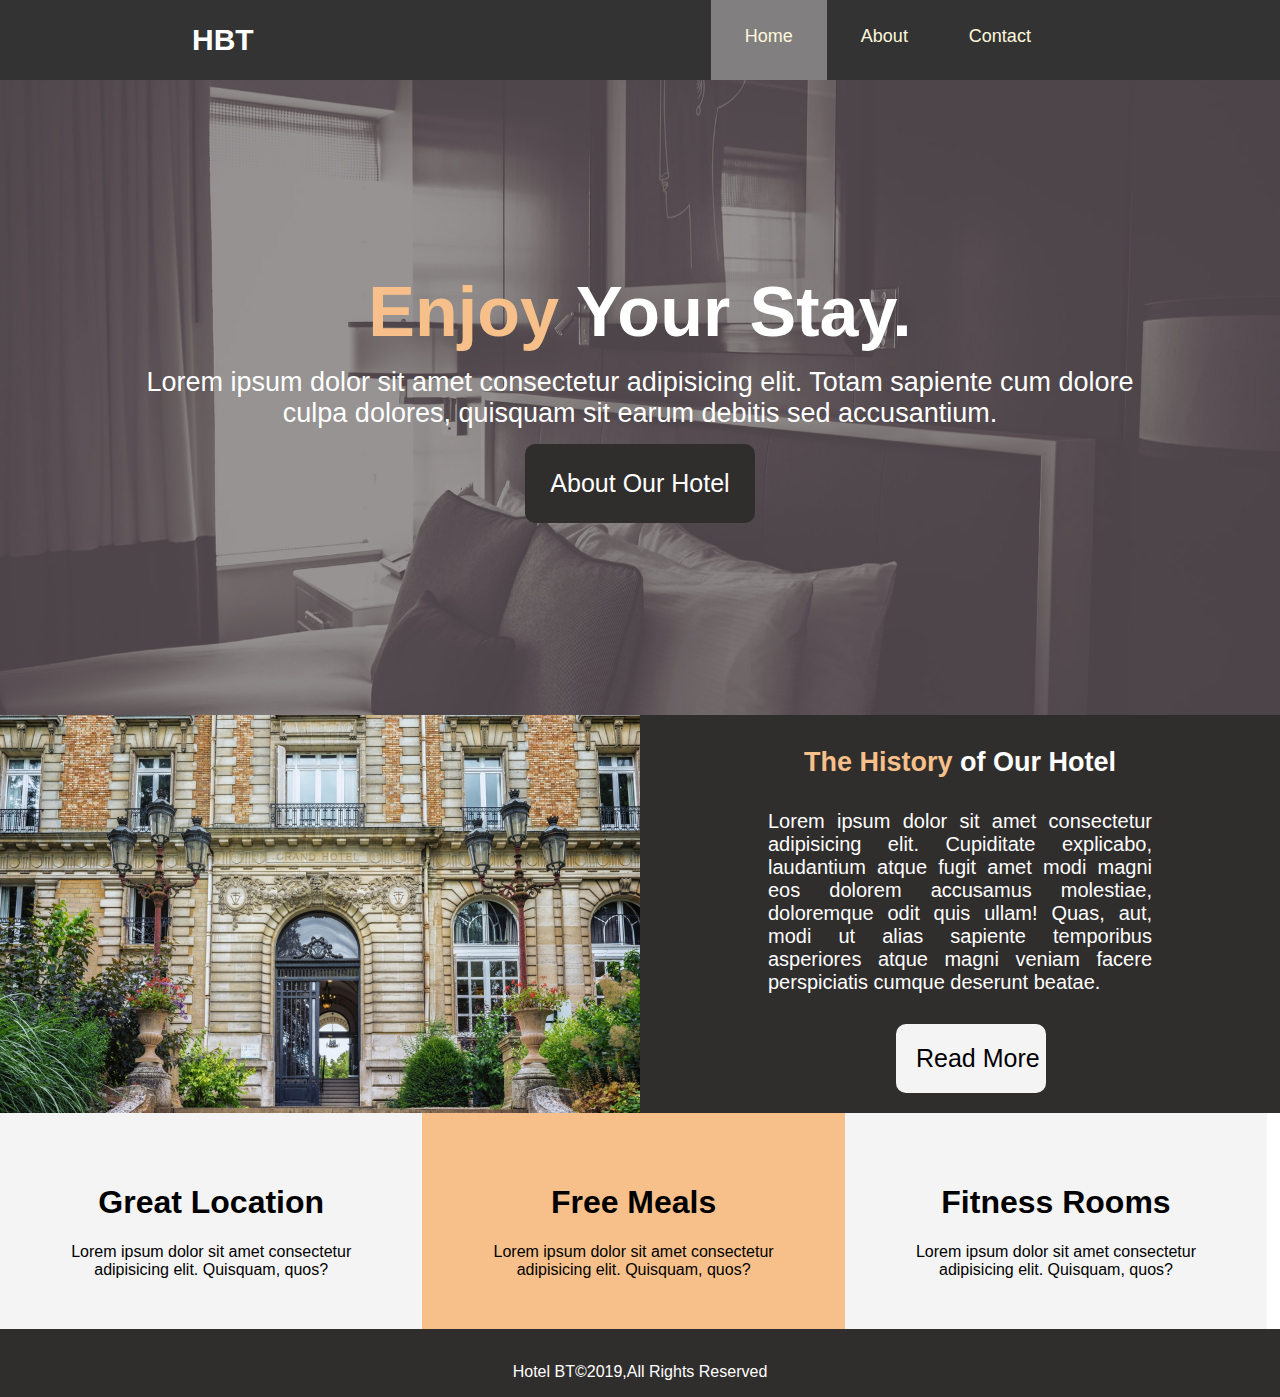
<file: index.html>
<!DOCTYPE html>
<html lang="en">
<head>
    <meta charset="UTF-8">
    <meta name="viewport" content="width=device-width, initial-scale=1.0">
    <link rel="stylesheet" href="style.css">
    <link rel="stylesheet" href="https://cdnjs.cloudflare.com/ajax/libs/font-awesome/5.15.1/css/all.min.css"
        integrity="sha512-+4zCK9k+qNFUR5X+cKL9EIR+ZOhtIloNl9GIKS57V1MyNsYpYcUrUeQc9vNfzsWfV28IaLL3i96P9sdNyeRssA=="
        crossorigin="anonymous" />
        <title>HBT</title>
</head>
<body>
    <header class="header">
        <nav class="navigation">
            <div class="logo"><a href="index.html">HBT</a>
            </div>
            <div class="links">
                <div class="link select">
                    <a href="index.html">Home </a>
                </div>
                <div class="link">
                    <a  href="about.html">About </a>
                </div>
                <div class="link">
                    <a  href="contact.html">Contact </a>
                </div>
            </div>
        </nav>
    </header>
    <div class=first_look>
        <div class="content">
            <div class="tagline">
                <div class="orange">
                    Enjoy 
                </div>
                <div style="margin-left: 17px;">Your Stay.</div>
                
            </div>
            <div class="desc">
                Lorem ipsum dolor sit amet consectetur adipisicing elit. Totam sapiente cum dolore culpa dolores, quisquam sit earum debitis sed accusantium.
            </div>
            <div class="btn">
            <input type=button id="About_Our_Hotel" value="About Our Hotel">
            </div>
        </div>
    </div>
    <div class="history_block">
        <div class="img"></div>
        <div class="history">
            <div class="history_head"><span style="color:#f7c08a;">The History </span>of Our Hotel</div>
            <div class="history_desc">
                <p>Lorem ipsum dolor sit amet consectetur adipisicing elit. Cupiditate explicabo, laudantium atque fugit amet modi magni eos dolorem accusamus molestiae, doloremque odit quis ullam! Quas, aut, modi ut alias sapiente temporibus asperiores atque magni veniam facere perspiciatis cumque deserunt beatae.
            </p>
                </div>
            <div class="btn1">
                <input type=button id="Read_More" value="Read More">
            </div>
        </div>
    </div>
    <div class="hotel_features">
        <div class="hotel_feature one">
            <i class="fas fa-hotel fa-3x"></i>
            <h1>Great Location</h1>
            <p>Lorem ipsum dolor sit amet consectetur adipisicing elit.
                Quisquam, quos?
            </p>
        </div>
        <div class="hotel_feature two">
            <i class="fas fa-utensils fa-3x"></i>
            <h1>Free Meals</h1>
            <p>Lorem ipsum dolor sit amet consectetur adipisicing elit.
                Quisquam, quos?
            </p>
        </div>
        <div class="hotel_feature three">
            <i class="fas fa-dumbbell fa-3x"></i>
            <h1>Fitness Rooms</h1>
            <p>Lorem ipsum dolor sit amet consectetur adipisicing elit.
                Quisquam, quos?
            </p>
        </div>
    </div>
    <footer class="footer">
        <p>Hotel BT©2019,All Rights Reserved</p>
    </footer>
</body>
</html>
</file>
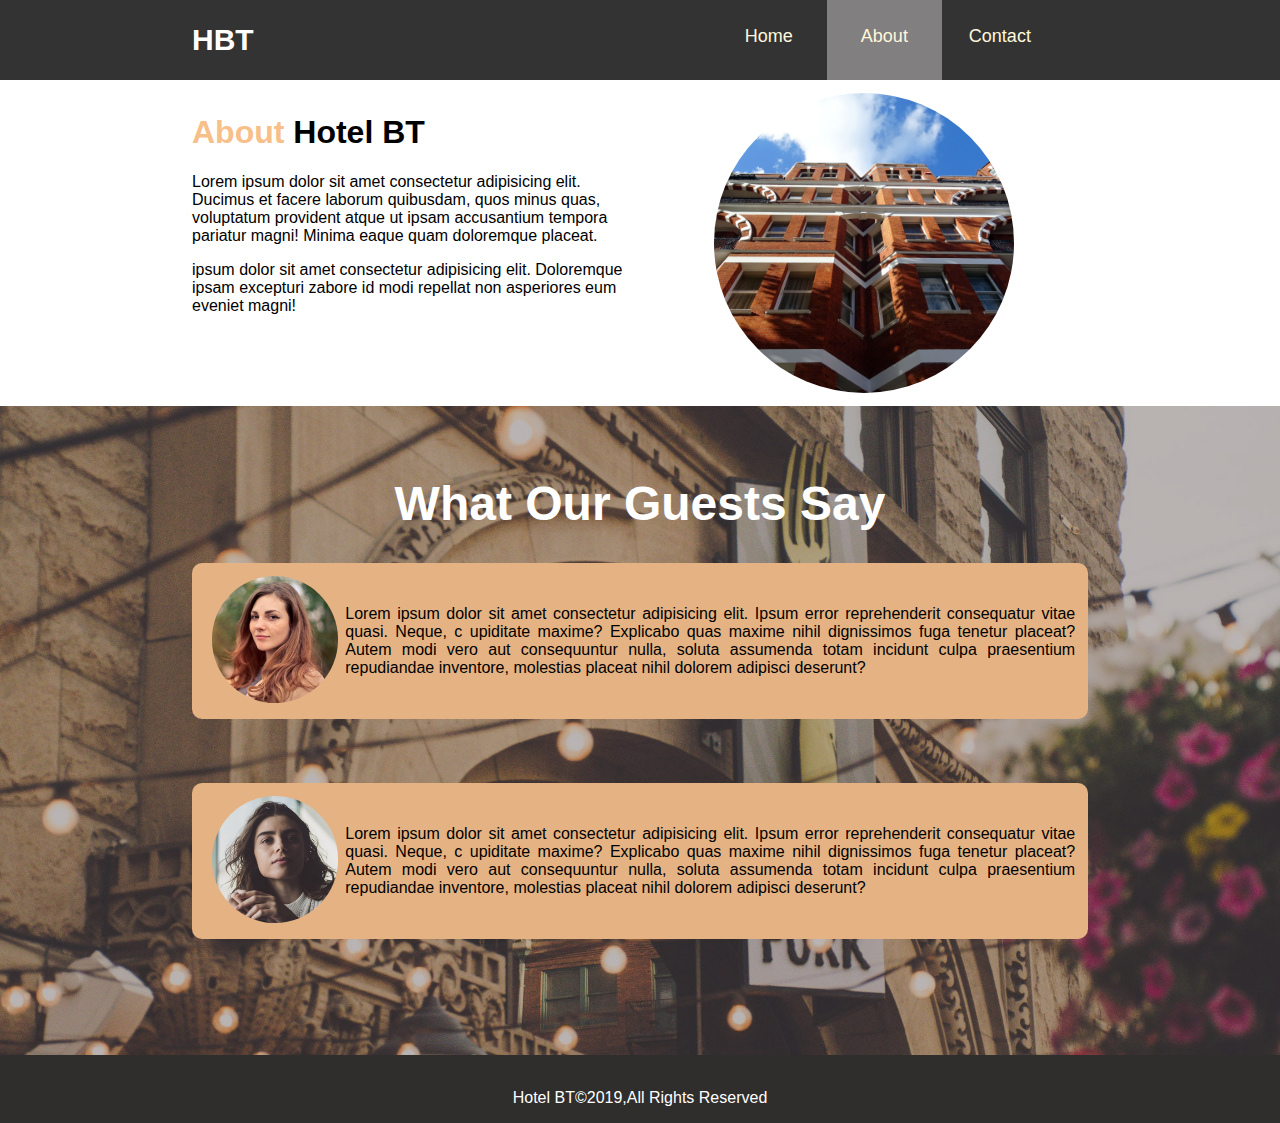
<file: about.html>
<!DOCTYPE html>
<html lang="en">
<head>
    <meta charset="UTF-8">
    <meta name="viewport" content="width=device-width, initial-scale=1.0">
    <link rel="stylesheet" href="style.css">
    <title>contact</title>
</head>
<body>
    <header class="header">
        <nav class="navigation">
            <div class="logo"><a href="index.html">HBT</a>
            </div>
            <div class="links">
                <div class="link">
                    <a href="index.html">Home </a>
                </div>
                <div class="link select">
                    <a  href="about.html">About </a>
                </div>
                <div class="link">
                    <a  href="contact.html">Contact </a>
                </div>
            </div>
        </nav>
    </header>
    <div class="container1">
        <div class="left">
            <h1><span style="color: #f7c08a ;">About</span> Hotel BT</h1>
            <p>
            Lorem ipsum dolor sit amet consectetur adipisicing elit. Ducimus et facere laborum quibusdam, quos minus quas, voluptatum provident atque ut ipsam accusantium tempora pariatur magni! Minima eaque quam doloremque placeat.
            </p>
            <p>ipsum dolor sit amet consectetur adipisicing elit. Doloremque ipsam excepturi zabore id modi repellat non asperiores eum eveniet magni!
            </p>
        </div>
        <div class="right">
            <div class="img"></div>
        </div>
    </div>
    <div class="container2">
        <h1>What Our Guests Say</h1>
        <div class="review">
            <div class="review_img">
                <img src="./images/person-1.jpg">
            </div>
            <div class="rev">
                Lorem ipsum dolor sit amet consectetur adipisicing elit. Ipsum error reprehenderit consequatur vitae quasi. Neque, c upiditate maxime? Explicabo quas maxime nihil dignissimos fuga tenetur placeat? Autem modi vero aut consequuntur nulla, soluta assumenda totam incidunt culpa praesentium repudiandae inventore, molestias placeat nihil dolorem adipisci deserunt?
            </div>
        </div>
        <div class="review">
            <div class="review_img">
                <img src="./images/person-2.jpg">
            </div>
            <div class="rev">
                Lorem ipsum dolor sit amet consectetur adipisicing elit. Ipsum error reprehenderit consequatur vitae quasi. Neque, c upiditate maxime? Explicabo quas maxime nihil dignissimos fuga tenetur placeat? Autem modi vero aut consequuntur nulla, soluta assumenda totam incidunt culpa praesentium repudiandae inventore, molestias placeat nihil dolorem adipisci deserunt? 
            </div>
        </div>
    </div>
        
    <footer class="footer">
        <p>Hotel BT©2019,All Rights Reserved</p>
    </footer>
    
</body>
</html>
</file>
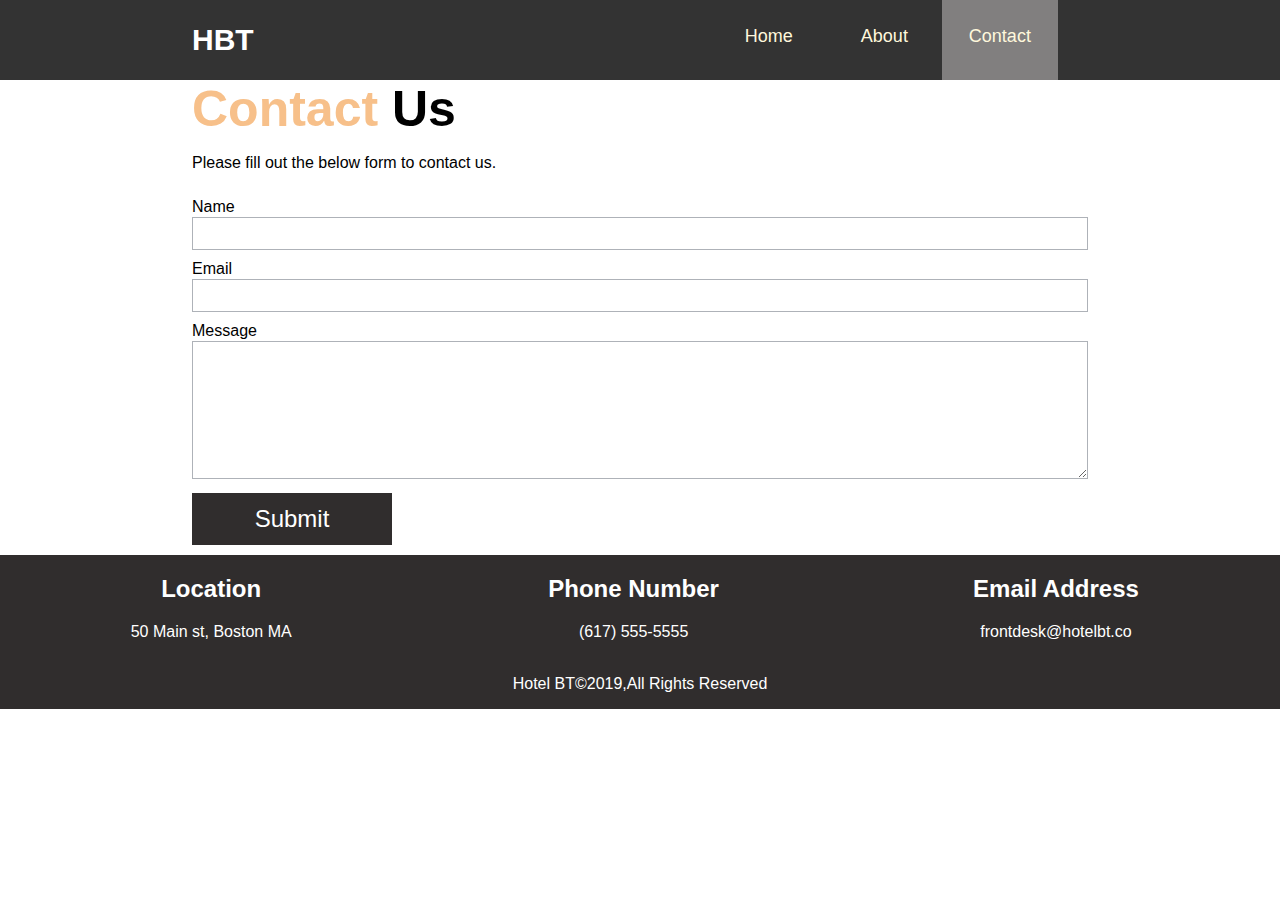
<file: contact.html>
<!DOCTYPE html>
<html lang="en">
<head>
    <meta charset="UTF-8">
    <meta name="viewport" content="width=device-width, initial-scale=1.0">
    <link rel="stylesheet" href="style.css">
    <title>contact</title>
</head>
<body>
    <header class="header">
        <nav class="navigation">
            <div class="logo"><a href="index.html">HBT</a>
            </div>
            <div class="links">
                <div class="link">
                    <a href="index.html">Home </a>
                </div>
                <div class="link">
                    <a href="about.html">About </a>
                </div>
                <div class="link select">
                    <a href="contact.html">Contact </a>
                </div>
            </div>
        </nav>
    </header>
    <div class="form_container">
        <form>
            <div class="heading"><span class="orange">Contact </span> Us</div>
            <p>Please fill out the below form to contact us.</p>
            <div class="label">
                <label>Name</label>
            </div>
            <div class="name_input">
                <input type="text" name="name" required/>
            </div>
            <div class="label">
                <label>Email</label>
            </div>
            <div class="email_input">
                <input type="email" name="email" required/>
            </div>
            <div class="label">
                <label>Message</label>
            </div>
            <div class="message_input">
                <textarea type="text" rows=8 name="message" required></textarea>
            </div>
            <div class="form_submit">
                <button>Submit</button>
            </div>                
        </form>
    </div>  
    <footer class="footer">
        <div class="contact_info">
            <div class="location">
                <h2>Location</h2>
                50 Main st, Boston MA
            </div>
            <div class="phone_number">
                <h2>Phone Number</h2>
                (617) 555-5555
            </div>
            <div class="email">
                <h2>Email Address</h2>
                frontdesk@hotelbt.co
            </div>
        </div>
        <p>Hotel BT©2019,All Rights Reserved</p>
    </footer>

</body>
</file>
<file: style.css>
*{
    box-sizing: border-box;
    font-family: 'Segoe UI', Tahoma, Geneva, Verdana, sans-serif;
}
body{
    margin: 0%;
    padding: 0%;
}
.header{
    width:100%;
    background-color: #333;
    color: white;
    height: 80px;
    
}
.navigation{
    display: flex;
    padding: 0%;
    margin: auto;
    width: 70%;
    height: 100%;
    justify-content: space-between;
    align-items: center;
    }
.logo{
    width: auto;
    font-size: 30px;
    font-weight:600;
    margin: 0%;
}
.logo a{
    text-decoration: none;
    color:white;
}
.links{
display: flex;
height: 100%;
margin-right: 3%;
align-items: center;
width:350px;
}
.link{
margin:0%;
display: block;
text-align: center;
width:33%;
font-size: 18px;
height: 100%;
padding-top: 26px;
}
.link a{
    text-decoration: none;
    color: cornsilk;
    display:inline-block;

}
.links :hover ,.select{
    background-color: rgb(129, 127, 127);
    color: #f7c08a;
}

.first_look{
    background: url(./images/firstlook.jpg);
    background-repeat: no-repeat;
    background-position: center;
    background-size: cover;
    padding-bottom: 15%;
    padding-top: 15%;
}
.content{
    position: relative;
    text-align: center;
    margin: auto;
    width: 80%;
    top: 35%;
}
.tagline{
    font-size: 70px;
    font-weight: 650;
    display: inline-flex;
    color: white;
}
.orange{
    color: #f7c08a;
}
.desc{
    color: white;
    font-size: 27px;
    padding: 15px;
}
.btn input{
    font-size: 25px;
    color: white;
    background-color: rgb(48, 45, 45);
    border:none;
    padding: 25px;
    border-radius: 10px;
}
.history_block{
    display: flex;
    height: auto;
    width: 100%;
    background-color: rgb(48, 45, 45);
}
.history_block .img{
    background: url("./images/photo-1.jpg") no-repeat center/cover;
    position: relative;
    width: 50%;
    height: auto;
}
.history{
    width:50%;
}
.history_head{
    text-align: center;
    color: white;
    font-size: 27px;
    font-weight: 600;
    padding: 5%;
    width: 60%;
    margin-left: 20%;

}
p{
    display:inline;
}
.history_desc{
    font-size: 20px;
    text-align: justify;
    color: white;
    width: 60%;
    margin-left: 20%;
}
.btn1 input{
    font-size: 25px;
    color: black;
    background-color: #F4F4F4;
    border: none;
    padding: 20px;
    border-radius: 10px;
    width: 150px;
    margin-left: 40%;
    margin-top: 30px;
    margin-bottom: 20px;
}

.hotel_features{
    
    display:flex;
}
.hotel_feature{
    height:100%;
    width:33%;
    padding:50px;
    background: #F4F4F4;
    text-align: center;
}
.two{
    background-color: #f7c08a;
}
.footer{
    background-color: rgb(48, 45, 45);
    text-align: center;
    color: white;
    display: block;
}
.footer p{
    margin-top: 34px;
    display: inline-block;
}

.heading{
    width: 100%;
    font-size: 50px;
    display: inline-block;
    font-weight: 700;
}

.form_container{
    width: 70%;
    display: inline-block;
    margin-left: 15%;
    text-align: left;
}

form{
    width:100%;
    display: inline-block;
    text-align: left;
}
.form_container p{
    margin-top: 16px;
    margin-bottom: 16px;
    display: block;
}
.label{
    padding-top: 10px;
    padding-bottom: 1px;
}
.name_input input,.email_input input,.message_input textarea{
    border: 1px solid;
    width: 100%;
    box-shadow: none;
    padding-top: 8px;
    padding-bottom: 8px;
    border-color: rgba(112, 120, 131, 0.568);
}
.form_submit button{
    background-color: rgb(48, 45, 45);
    border: none;
    color: white;
    width: 200px;
    text-align: center;
    display: block;
    height: 52px;
    margin-top: 10px;
    margin-bottom: 10px;
    font-size: x-large;
}
.contact_info{
    display: flex;
}
.location,.phone_number,.email{
    width: 33%;
    height:100%
}
.container1{
    height: auto;
    display: flex;
    padding-left: 15%;
    padding-right: 15%;
    padding-top: 1%;
    padding-bottom: 1%;
}
.left,.right{
    width:50%
}
.container1 p{
    display: block;
}
.right .img{
    background-image: url(./images/photo-2.jpg);
    background-position: center;
    background-repeat: no-repeat;
    background-size: cover;
    height: 300px;
    width: 300px;
    border-radius: 150px;
    margin: auto;
}
.container2{
    background-image: url(./images/background.jpg);
    background-position: center;
    background-repeat: no-repeat;
    background-size: cover;
    text-align: center;
    padding-bottom: 4%;
    padding-top: 3%;
}
.container2 h1{
    font-size: -webkit-xxx-large;
    color: white;
    
}
.review{
    display: flex;
    width: 70%;
    margin: auto;
    background-color: #E5B383;
    padding: 1%;
    border-radius: 10px;
    margin-bottom: 5%;
}

.review_img img{
    width: 90%;
    border-radius: 50%;
}
.rev{
    margin: auto;
    text-align: justify;
}
@media screen and (max-width: 480px) {
    .navigation,.history_block,.hotel_features,.container1,.contact_info{
        flex-direction: column;
    }
    .history,.hotel_feature,.left,.right,.location,.email,.phone_number {
        width: 100%;
    }
    .tagline{
        display: inline;
    }
    .history_block .img{
        width: 100%;
        height: 400px;
    }
    .btn1 input{
        margin-left: 30%;
    }
    .header{
        height: 114px;
    }
    
}
</file>
